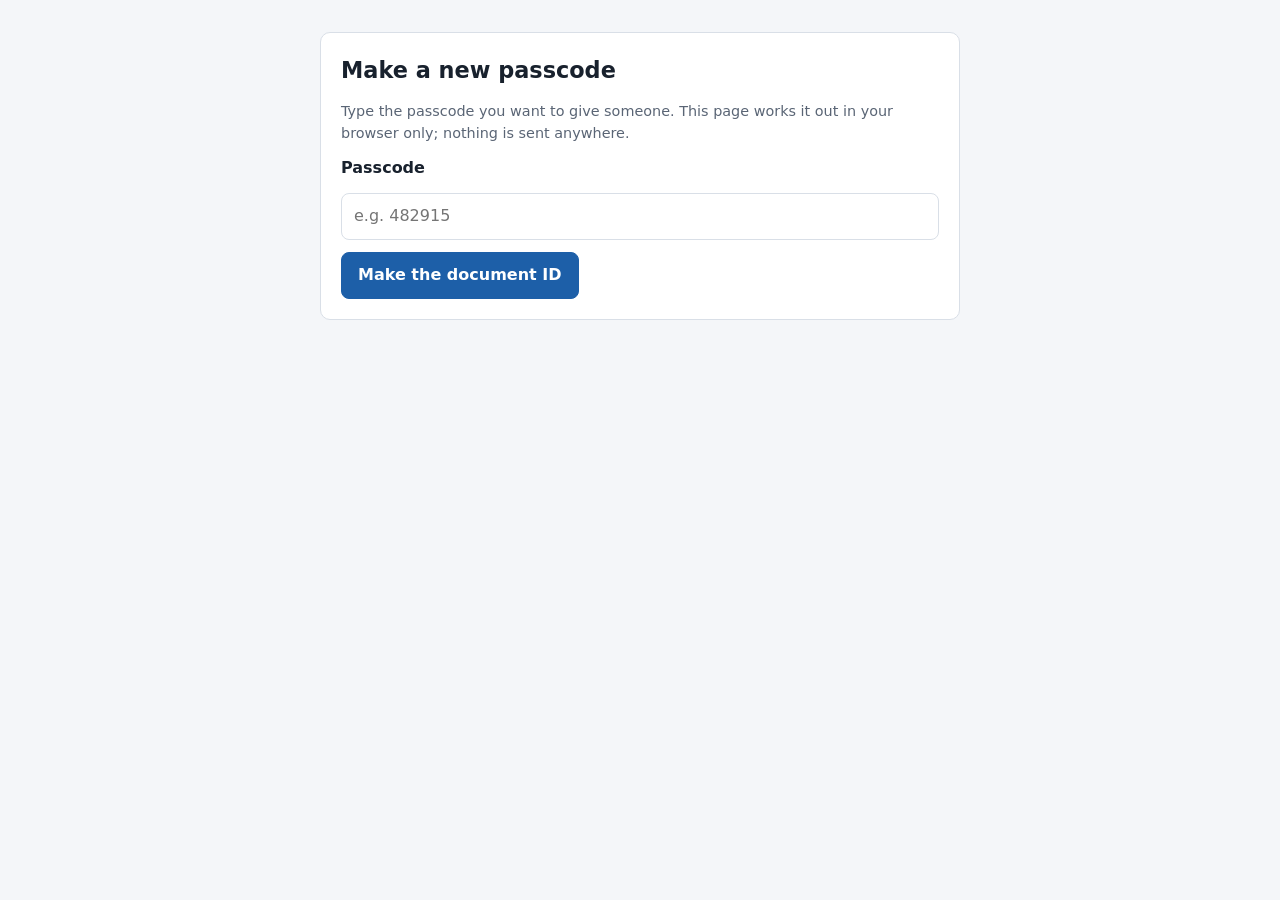
<file: admin/passcode-hash.html>
<!DOCTYPE html>
<html lang="en">
<head>
<meta charset="utf-8">
<meta name="viewport" content="width=device-width, initial-scale=1">
<meta name="robots" content="noindex">
<title>Make a new passcode</title>
<style>
  :root{--ink:#18212d;--muted:#5a6575;--line:#d9dfe7;--accent:#1d5fa8;--paper:#f4f6f9;--surface:#fff}
  body{margin:0;background:var(--paper);color:var(--ink);font:16px/1.55 system-ui,-apple-system,"Segoe UI",sans-serif}
  main{max-width:640px;margin:32px auto;padding:0 16px}
  .card{background:var(--surface);border:1px solid var(--line);border-radius:10px;padding:20px;display:flex;flex-direction:column;gap:12px}
  input{font:inherit;font-size:16px;padding:10px 12px;border:1px solid var(--line);border-radius:8px}
  button{font:inherit;font-weight:600;padding:10px 16px;border-radius:8px;border:1px solid var(--accent);background:var(--accent);color:#fff;cursor:pointer;align-self:flex-start}
  code{display:block;word-break:break-all;background:#eef1f5;padding:10px;border-radius:8px;font-size:.9rem}
  ol{padding-left:20px;margin:0} .m{color:var(--muted);font-size:.9rem}
</style>
</head>
<body>
<main>
  <div class="card">
    <h1 style="margin:0;font-size:1.4rem">Make a new passcode</h1>
    <p class="m" style="margin:0">Type the passcode you want to give someone. This page works it out in your browser only; nothing is sent anywhere.</p>
    <label for="code"><b>Passcode</b></label>
    <input id="code" inputmode="numeric" autocomplete="off" placeholder="e.g. 482915">
    <button id="go">Make the document ID</button>
    <div id="out" hidden>
      <p style="margin:0 0 6px"><b>Document ID</b> (copy all of it):</p>
      <code id="hash"></code>
      <button id="copy" style="margin-top:8px">Copy</button>
      <ol style="margin-top:12px">
        <li>Open your project in the Firebase console → <b>Databases &amp; Storage → Firestore</b>.</li>
        <li>Click the <b>codes</b> collection → <b>Add document</b>.</li>
        <li>Paste the ID above into <b>Document ID</b>.</li>
        <li>Add one field, for example <b>note</b> (string) = who the passcode is for. Click <b>Save</b>.</li>
      </ol>
      <p class="m">The passcode then works once. After someone uses it, it can never be used again.</p>
    </div>
  </div>
</main>
<script>
  async function h(code){
    const buf=await crypto.subtle.digest("SHA-256",new TextEncoder().encode("ido-practice-room:"+code));
    return [...new Uint8Array(buf)].map(b=>b.toString(16).padStart(2,"0")).join("");
  }
  document.getElementById("go").onclick=async()=>{
    const c=document.getElementById("code").value.trim();
    if(!/^\d{4,12}$/.test(c)){ alert("Use 4 to 12 digits."); return; }
    document.getElementById("hash").textContent=await h(c);
    document.getElementById("out").hidden=false;
  };
  document.getElementById("copy").onclick=()=>navigator.clipboard.writeText(document.getElementById("hash").textContent);
</script>
</body>
</html>
</file>
